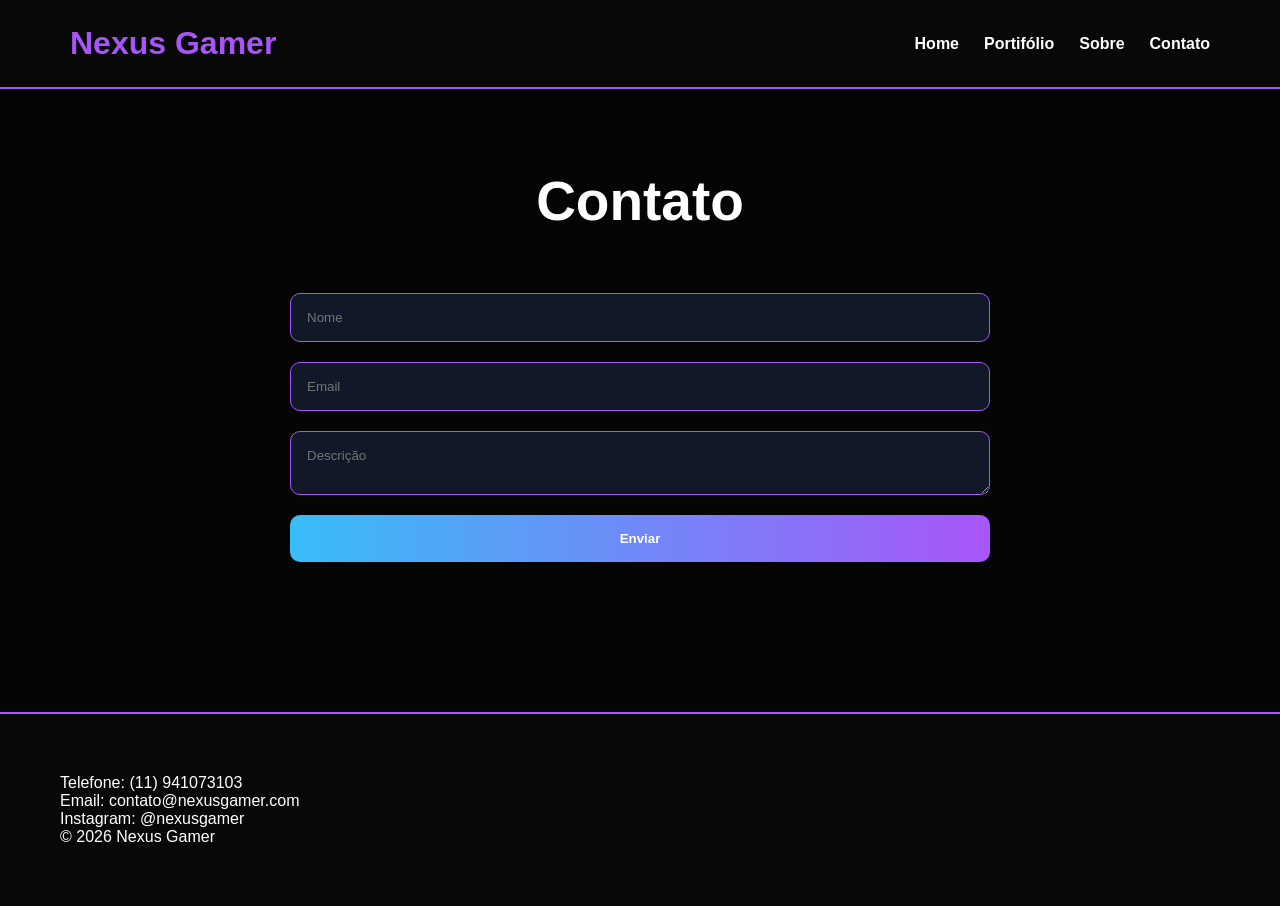
<file: pages/contato.html>
<!DOCTYPE html>
<html lang="pt-br">
<head>
    <meta charset="UTF-8">
    <meta name="viewport" content="width=device-width, initial-scale=1.0">
    <title>Contato</title>

    <link rel="stylesheet" href="../src/css/estilo.css">
</head>
<body>

    <header>
        <h1>Nexus Gamer</h1>

        <nav>
            <a href="../index.html">Home</a>
            <a href="portifolio.html">Portifólio</a>
            <a href="sobre.html">Sobre</a>
            <a href="contato.html">Contato</a>
        </nav>
    </header>

    <main class="container">

        <h2>Contato</h2>

        <form>

            <input type="text" placeholder="Nome">

            <input type="email" placeholder="Email">

            <textarea placeholder="Descrição"></textarea>

            <button type="submit">
                Enviar
            </button>

        </form>

    </main>

</body>
<footer>

    <p>Telefone: (11) 941073103</p>

    <p>Email: contato@nexusgamer.com</p>

    <p>Instagram: @nexusgamer</p>

    <p>© 2026 Nexus Gamer</p>

</footer>

</html>
</file>
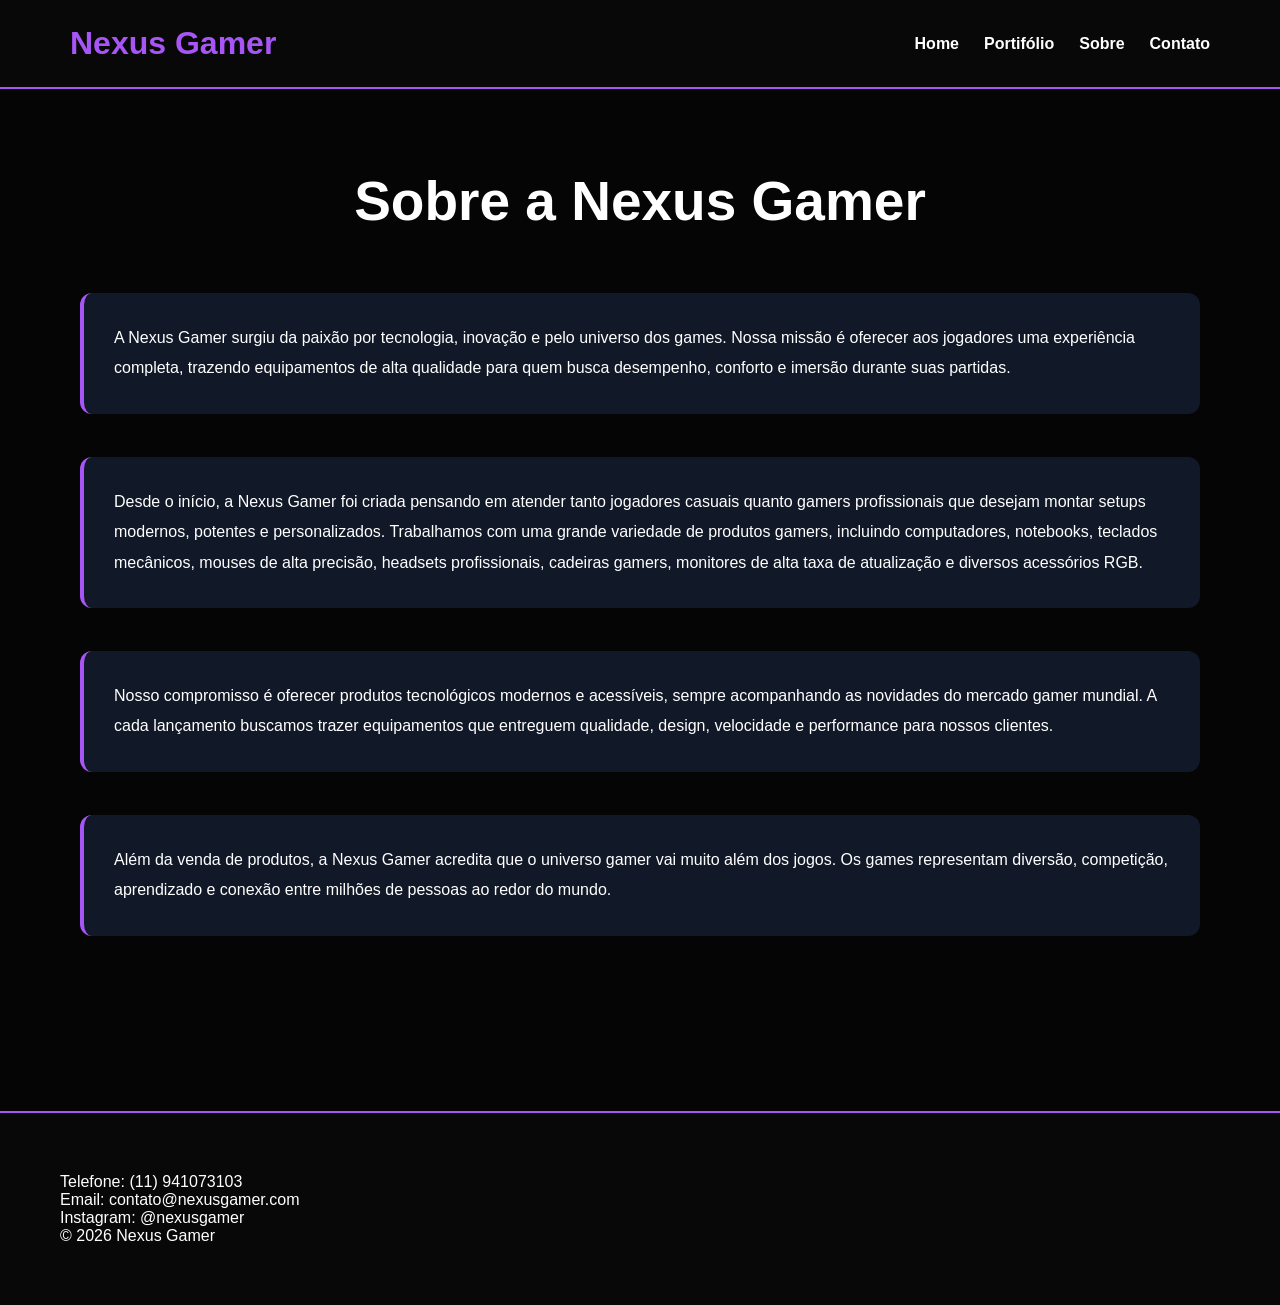
<file: pages/sobre.html>
<!DOCTYPE html>
<html lang="pt-br">
<head>
    <meta charset="UTF-8">
    <meta name="viewport" content="width=device-width, initial-scale=1.0">
    <title>Sobre</title>

    <link rel="stylesheet" href="../src/css/estilo.css">
</head>
<body>

    <header>
        <h1>Nexus Gamer</h1>

        <nav>
            <a href="../index.html">Home</a>
            <a href="portifolio.html">Portifólio</a>
            <a href="sobre.html">Sobre</a>
            <a href="contato.html">Contato</a>
        </nav>
    </header>

    <main class="container">

        <h2>Sobre a Nexus Gamer</h2>

        <p>
            A Nexus Gamer surgiu da paixão por tecnologia,
            inovação e pelo universo dos games. Nossa missão
            é oferecer aos jogadores uma experiência completa,
            trazendo equipamentos de alta qualidade para quem
            busca desempenho, conforto e imersão durante suas partidas.
        </p>

        <br>

        <p>
            Desde o início, a Nexus Gamer foi criada pensando
            em atender tanto jogadores casuais quanto gamers
            profissionais que desejam montar setups modernos,
            potentes e personalizados. Trabalhamos com uma grande
            variedade de produtos gamers, incluindo computadores,
            notebooks, teclados mecânicos, mouses de alta precisão,
            headsets profissionais, cadeiras gamers, monitores
            de alta taxa de atualização e diversos acessórios RGB.
        </p>

        <br>

        <p>
            Nosso compromisso é oferecer produtos tecnológicos
            modernos e acessíveis, sempre acompanhando as novidades
            do mercado gamer mundial. A cada lançamento buscamos
            trazer equipamentos que entreguem qualidade, design,
            velocidade e performance para nossos clientes.
        </p>

        <br>

        <p>
            Além da venda de produtos, a Nexus Gamer acredita que
            o universo gamer vai muito além dos jogos. Os games
            representam diversão, competição, aprendizado e conexão
            entre milhões de pessoas ao redor do mundo.
        </p>

    </main>

    <footer>

        <p>Telefone: (11) 941073103</p>

        <p>Email: contato@nexusgamer.com</p>

        <p>Instagram: @nexusgamer</p>

        <p>© 2026 Nexus Gamer</p>

    </footer>

</body>
</html>
</file>
<file: src/css/estilo.css>
*{
    margin: 0;
    padding: 0;
    box-sizing: border-box;
    font-family: Arial, Helvetica, sans-serif;
}

body{
    background-color: #050505;
    color: white;
}

/* HEADER */

header{
    display: flex;
    justify-content: space-between;
    align-items: center;

    padding: 25px 70px;

    background-color: #080808;

    border-bottom: 2px solid #a855f7;
}

header h1{
    color: #a855f7;
    font-size: 32px;
}

nav{
    display: flex;
    gap: 25px;
}

nav a{
    color: white;
    text-decoration: none;
    font-weight: bold;
    transition: 0.3s;
}

nav a:hover{
    color: #38bdf8;
}

/* HERO */
.hero{
    height: 90vh;

    display: flex;
    justify-content: center;
    align-items: center;
    text-align: center;

    background: linear-gradient(
        rgba(0,0,0,0.7),
        rgba(0,0,0,0.7)
    ),
    url("../assets/banner gamer.png");

    background-size: cover;
    background-position: center;
}

/* CONTAINER */

.container{
    padding: 80px;
}

.container h2{
    text-align: center;
    font-size: 55px;
    margin-bottom: 60px;
}

.container span{
    color: #a855f7;
}

/* CARDS */

.cards{
    display: flex;
    justify-content: center;
    gap: 35px;
    flex-wrap: wrap;
}

.card{
    background-color: #111827;

    width: 280px;

    padding: 20px;

    border-radius: 15px;

    border: 2px solid #a855f7;

    transition: 0.3s;
}

.card:hover{
    transform: translateY(-10px);

    box-shadow: 0 0 25px #a855f7;
}

.card img{
    width: 100%;
    height: 220px;
    object-fit: cover;

    border-radius: 10px;
}

.card h3{
    margin-top: 20px;
    margin-bottom: 15px;

    color: #38bdf8;
}

.card p{
    color: #cbd5e1;
    margin-bottom: 20px;
}

.card button{
    width: 100%;

    padding: 12px;

    border: none;

    border-radius: 10px;

    background: linear-gradient(
        90deg,
        #38bdf8,
        #a855f7
    );

    color: white;

    font-weight: bold;

    cursor: pointer;
}

/* SOBRE */

.container p{
    background-color: #111827;

    padding: 30px;

    margin-bottom: 25px;

    border-left: 4px solid #a855f7;

    border-radius: 12px;

    line-height: 1.9;
}

/* FORM */

form{
    max-width: 700px;

    margin: auto;

    display: flex;
    flex-direction: column;

    gap: 20px;
}

input,
textarea{
    padding: 16px;

    background-color: #111827;

    border: 1px solid #a855f7;

    border-radius: 10px;

    color: white;
}

button{
    padding: 16px;

    border: none;

    border-radius: 10px;

    background: linear-gradient(
        90deg,
        #38bdf8,
        #a855f7
    );

    color: white;

    font-weight: bold;

    cursor: pointer;
}

/* FOOTER */

footer{
    background-color: #080808;

    padding: 60px;

    margin-top: 70px;

    border-top: 2px solid #a855f7;
}

.footer-content{
    display: flex;
    justify-content: space-between;
    flex-wrap: wrap;
    gap: 40px;
}

.footer-box h3{
    margin-bottom: 20px;
    color: #38bdf8;
}

.footer-box p{
    margin-bottom: 10px;
    color: #cbd5e1;
}

/* RESPONSIVO */

@media(max-width: 768px){

    header{
        flex-direction: column;
        gap: 25px;
    }

    nav{
        flex-direction: column;
        align-items: center;
    }

    .hero-text h2{
        font-size: 40px;
    }

    .container{
        padding: 30px;
    }

}
/* INTRO */

.intro{
    position: fixed;

    z-index: 999;

    left: 0;
    top: 0;

    width: 100%;
    height: 100vh;

    background-color: #050505;

    display: flex;
    justify-content: center;
    align-items: center;

    transition: 1s;
}

.logo-header{
    font-size: 70px;
}

.logo{
    color: white;
}

.neon{
    color: #00c3ff;

    text-shadow:
    0 0 10px #00c3ff,
    0 0 20px #00c3ff,
    0 0 40px #00c3ff;
}

/* HERO */

.hero{
    height: 90vh;

    display: flex;
    justify-content: center;
    align-items: center;

    text-align: center;

    background:
    linear-gradient(
        rgba(0,0,0,0.7),
        rgba(0,0,0,0.7)
    ),

    url("../assets/banner gamer.png");

    background-size: cover;
    background-position: center;
}

.hero-text h2{
    font-size: 75px;

    margin-bottom: 20px;
}

.hero-text span{
    color: #00c3ff;
}

.hero-text p{
    font-size: 22px;

    margin-bottom: 35px;

    color: #d1d5db;
}

.hero-text a{
    background: linear-gradient(
        90deg,
        #00c3ff,
        #2563eb
    );

    color: white;

    padding: 15px 35px;

    border-radius: 12px;

    text-decoration: none;

    font-weight: bold;

    transition: 0.3s;
}

.hero-text a:hover{
    transform: scale(1.05);

    box-shadow: 0 0 20px #00c3ff;
}
.intro-hide{

    opacity: 0;

   transition: 1.5s ease-in-out;

    pointer-events: none;

}
</file>
